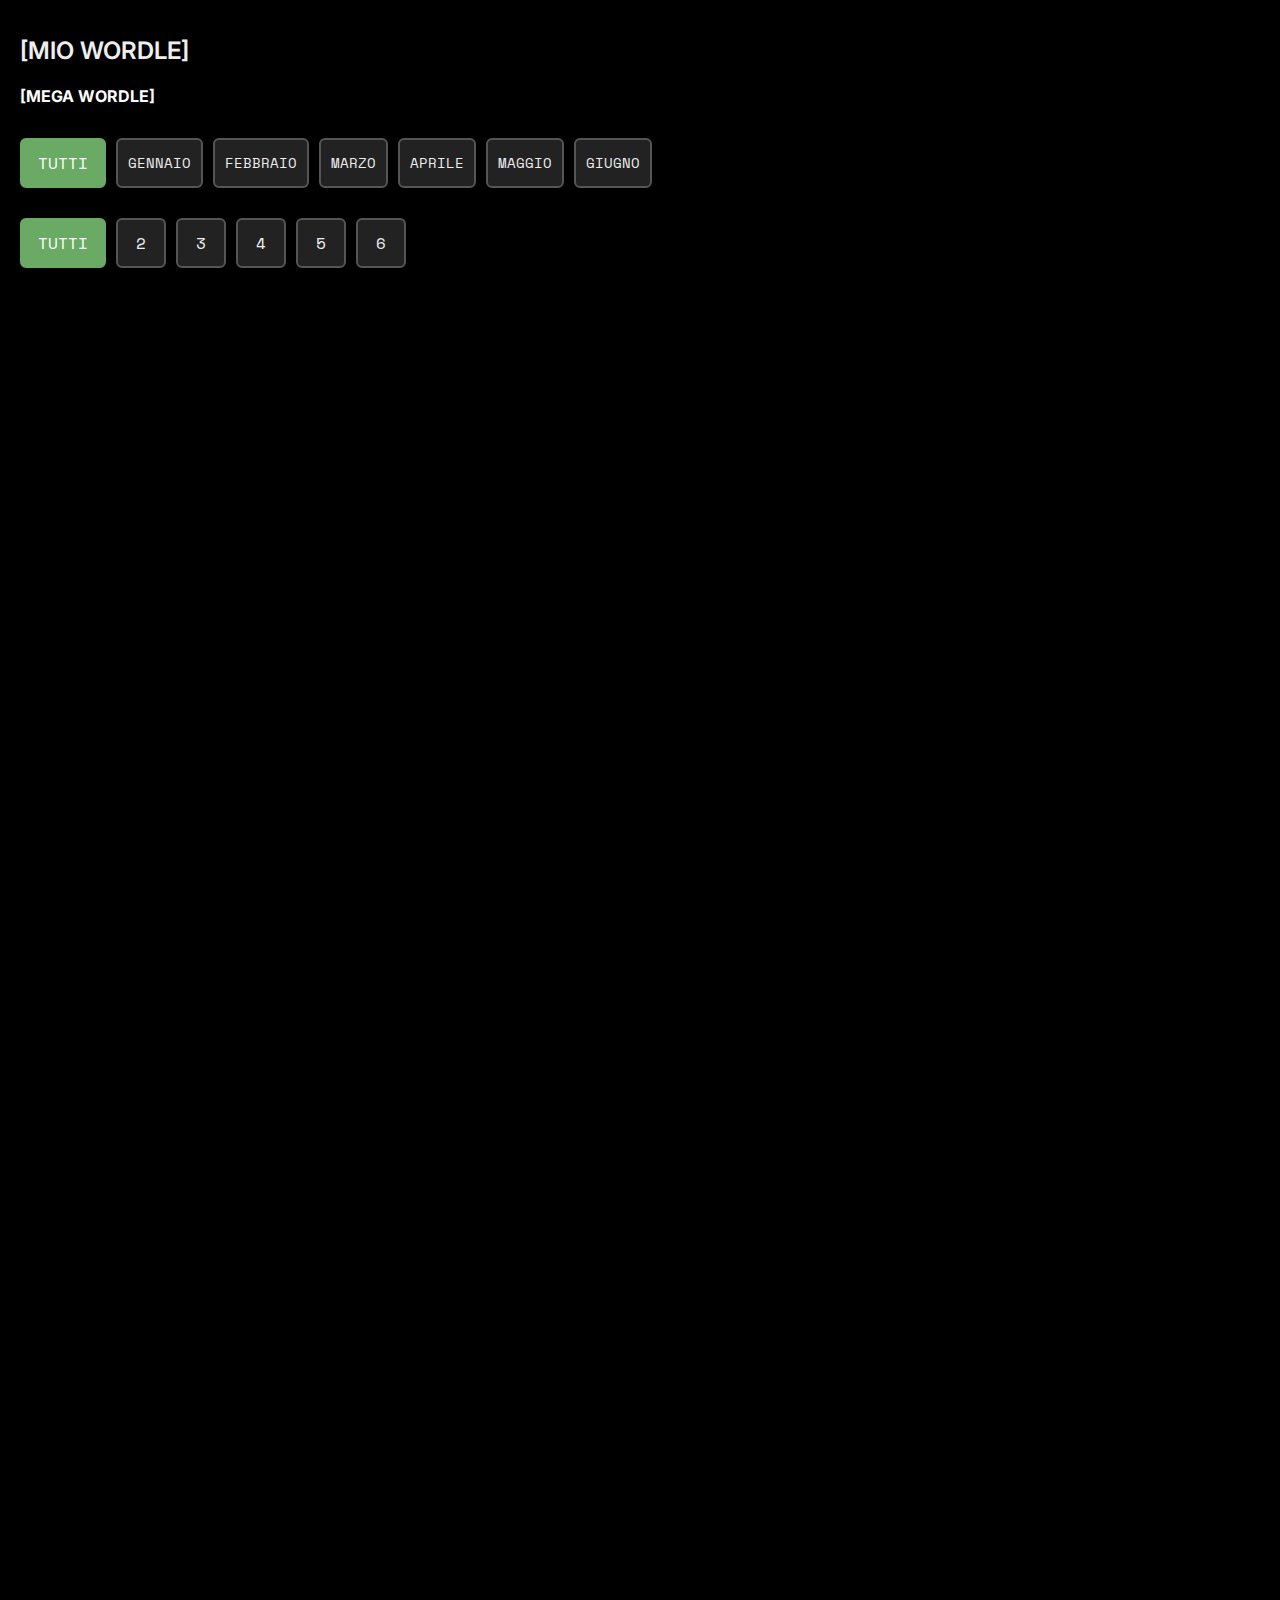
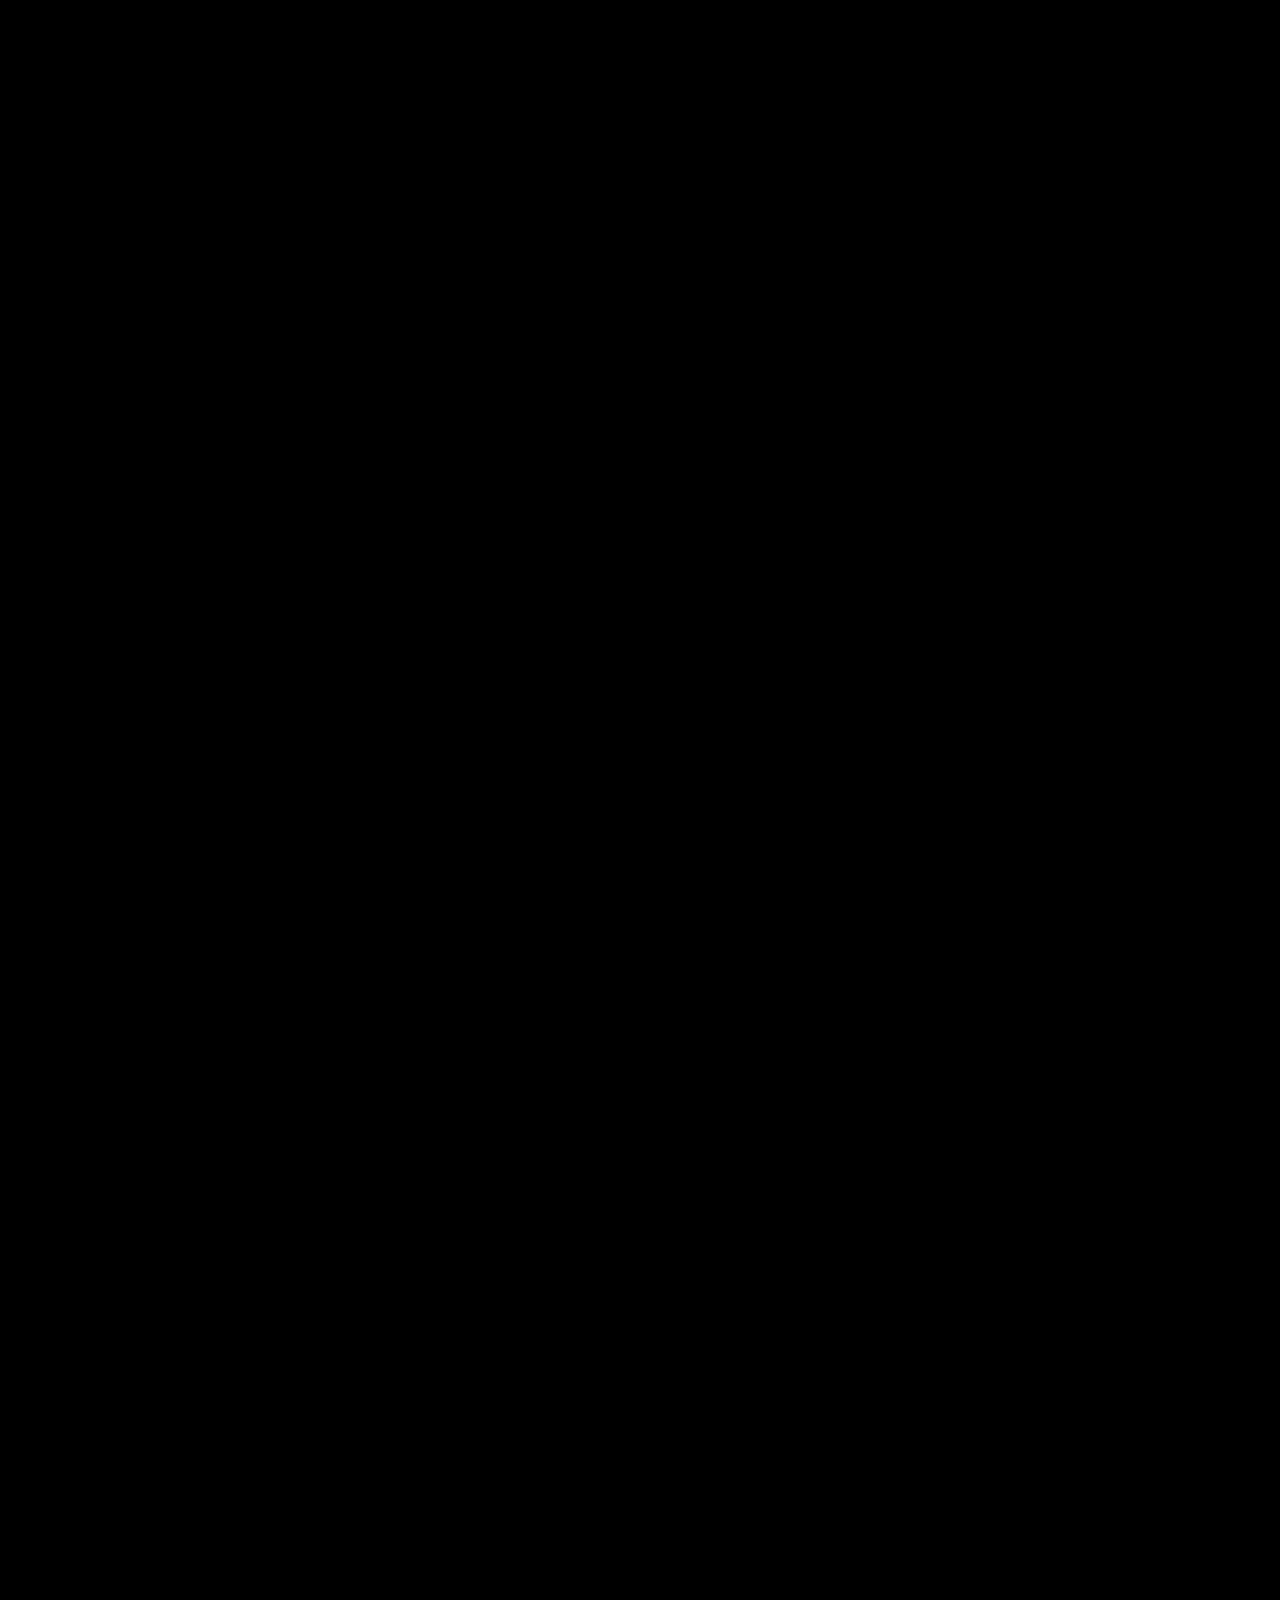
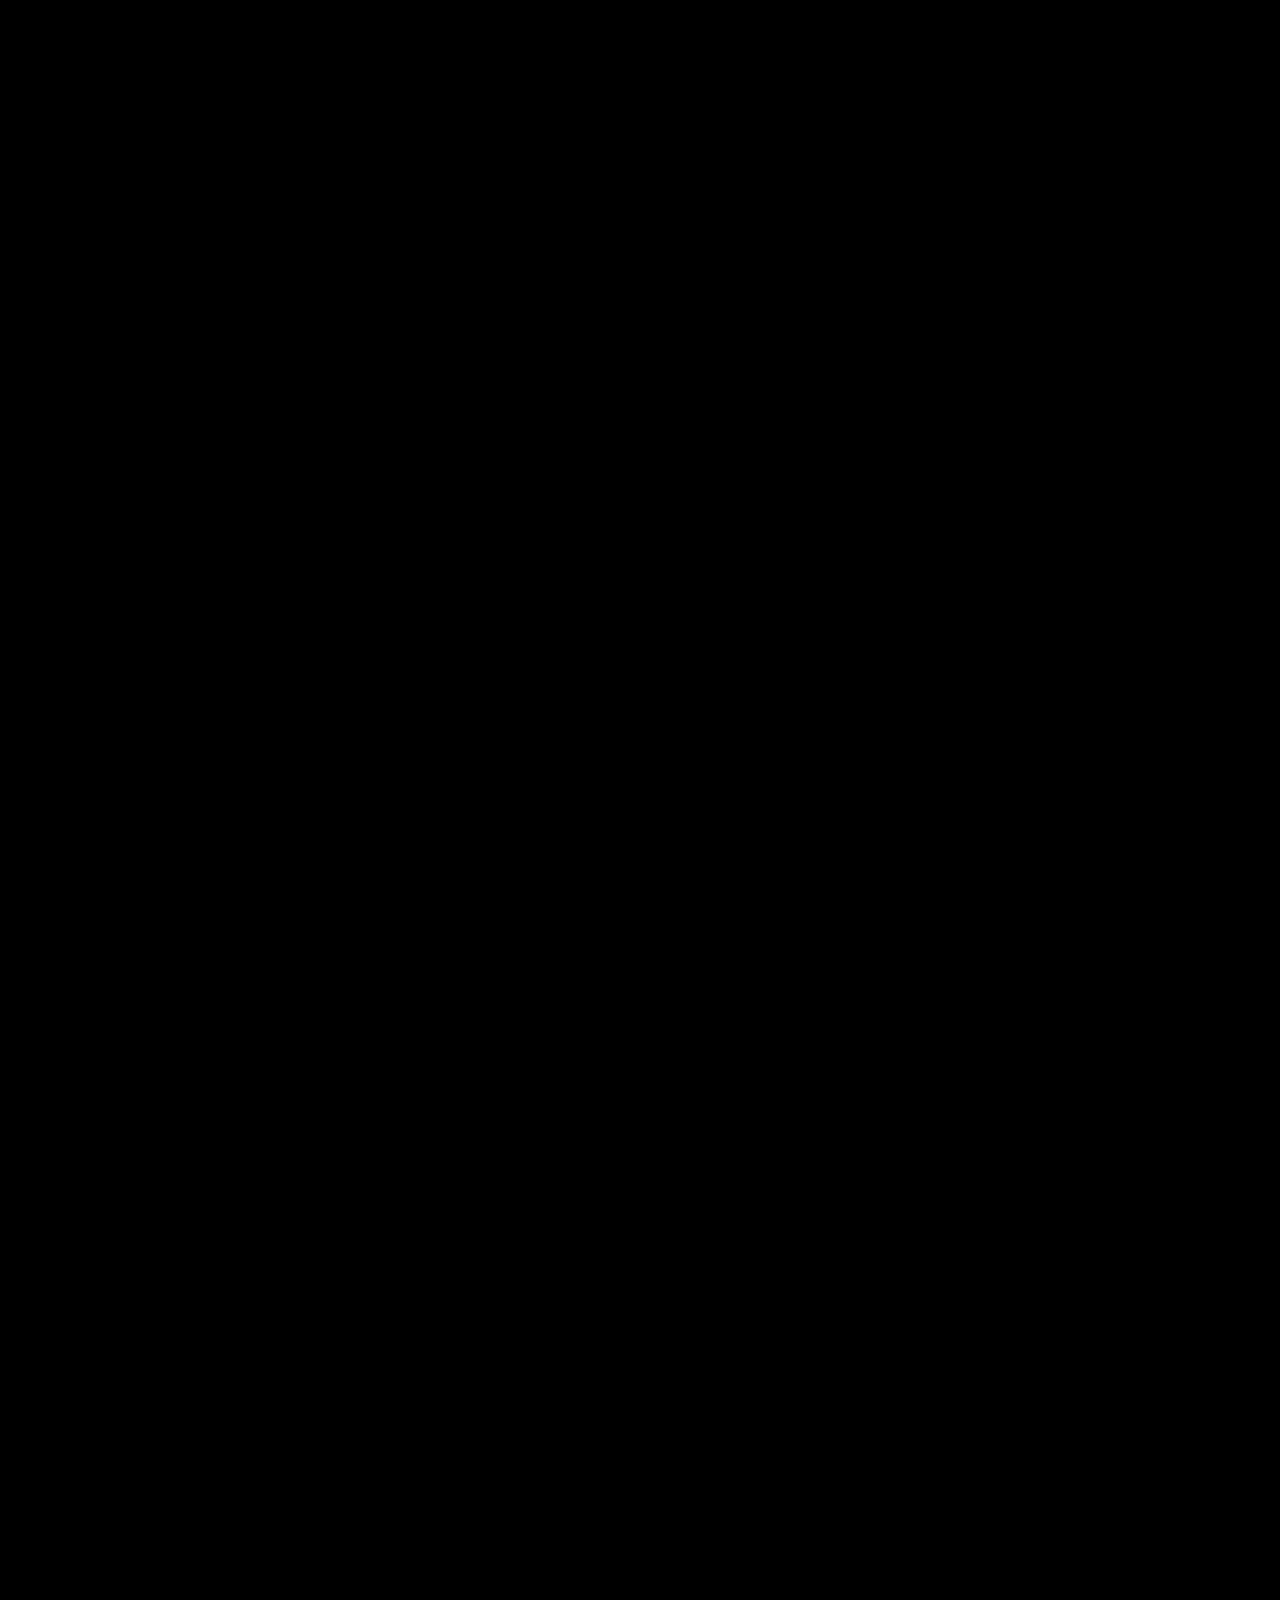
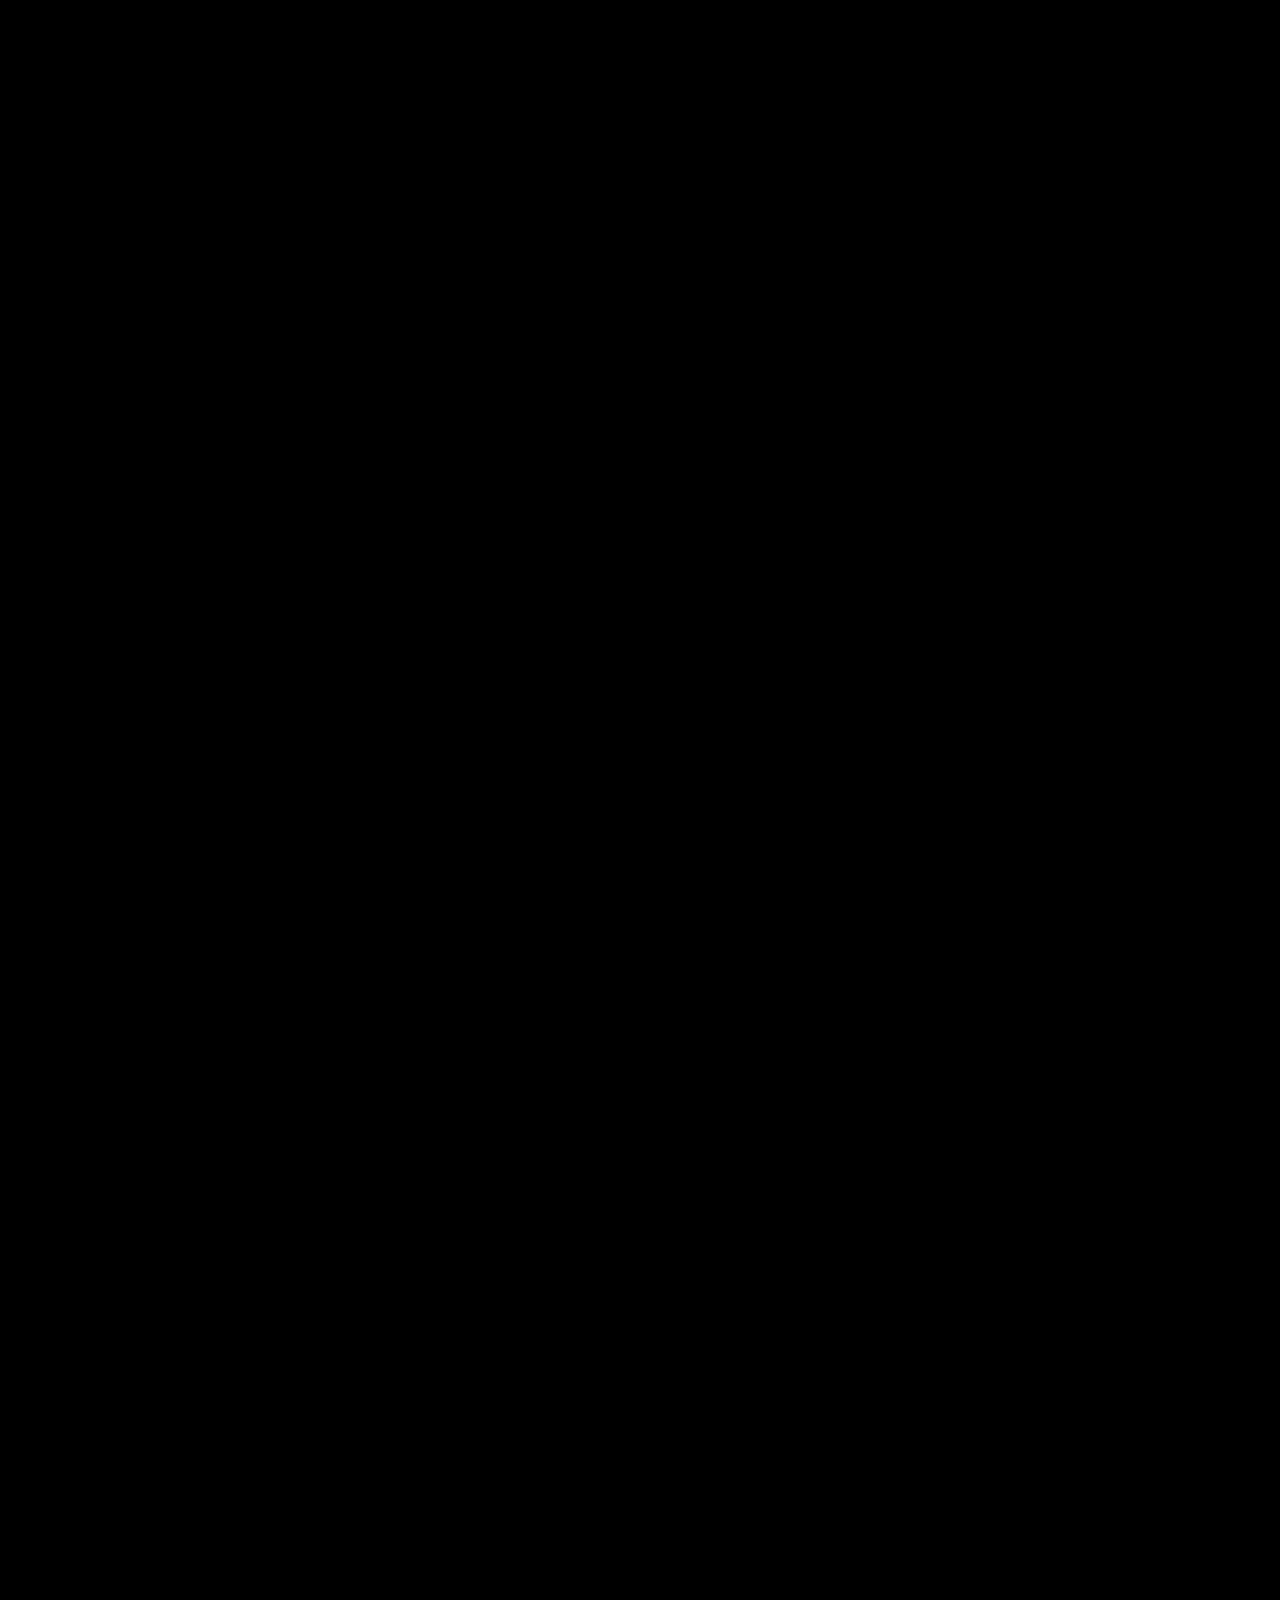
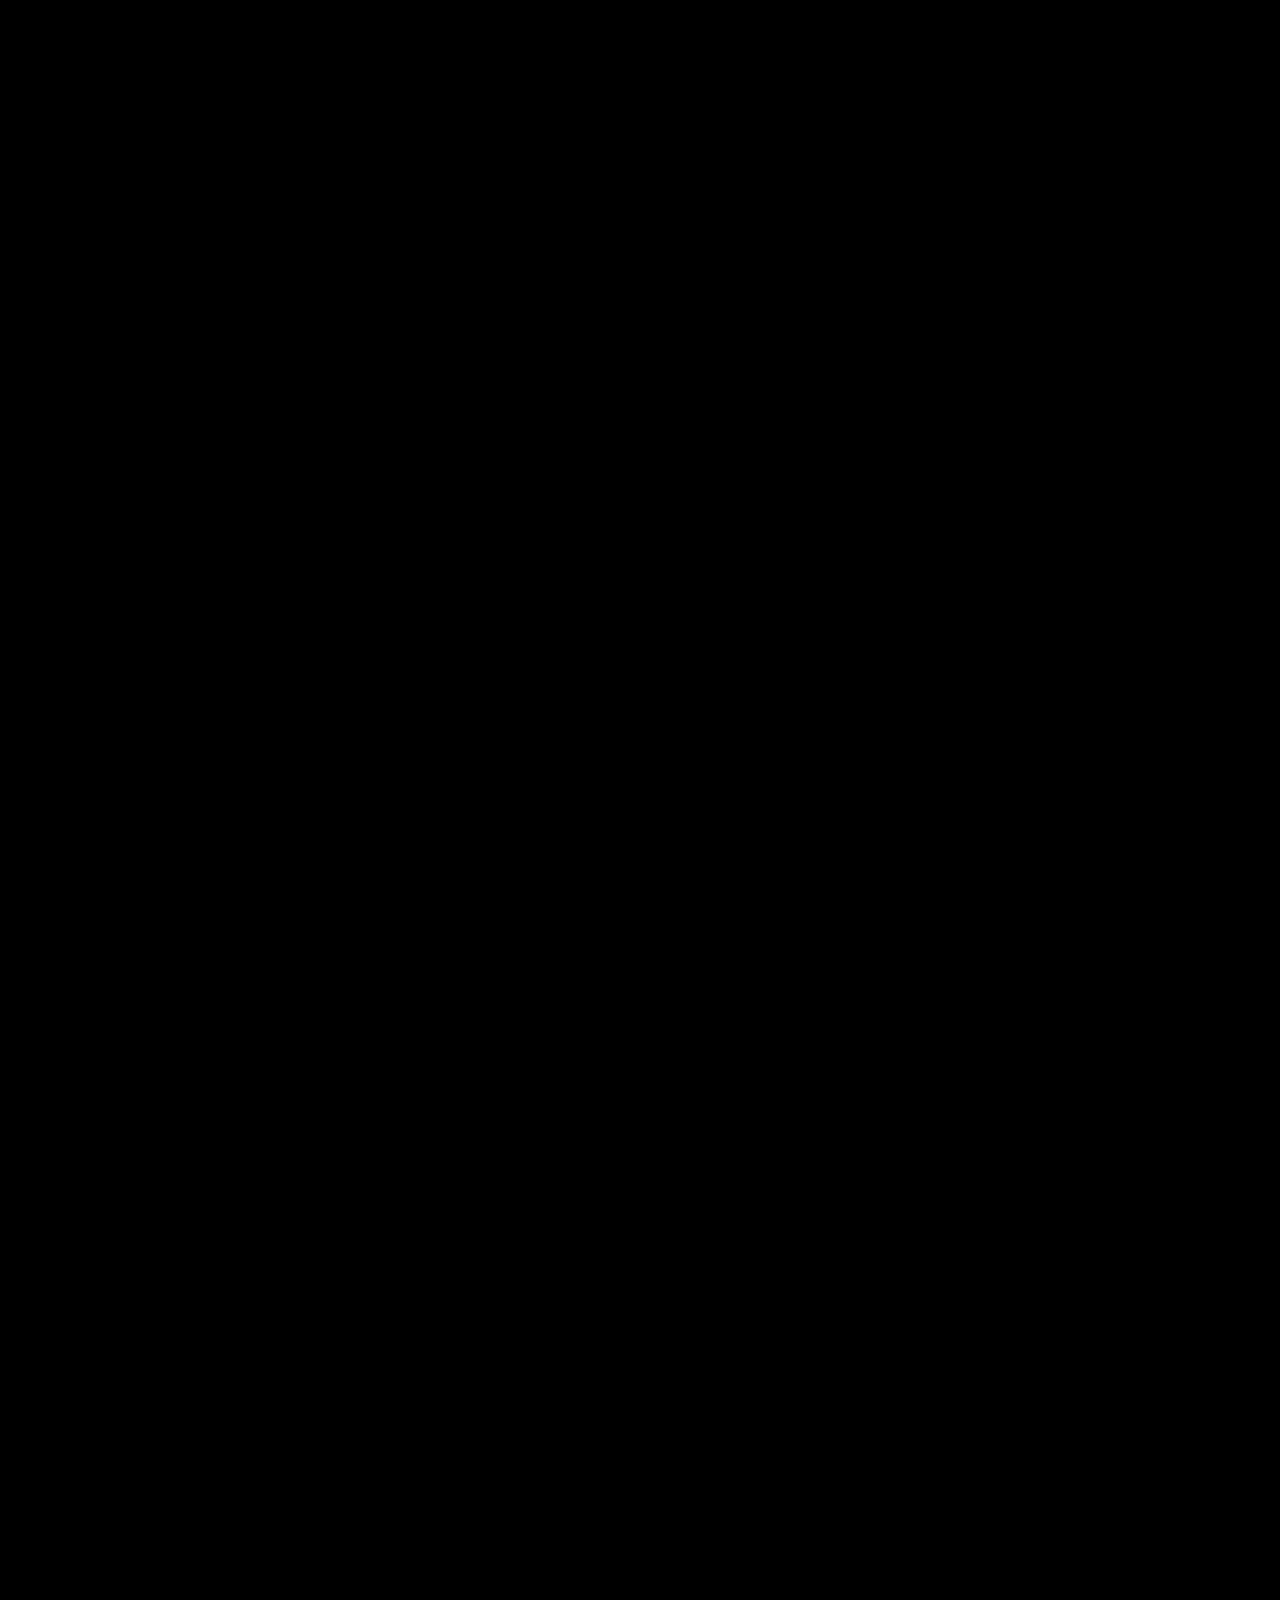
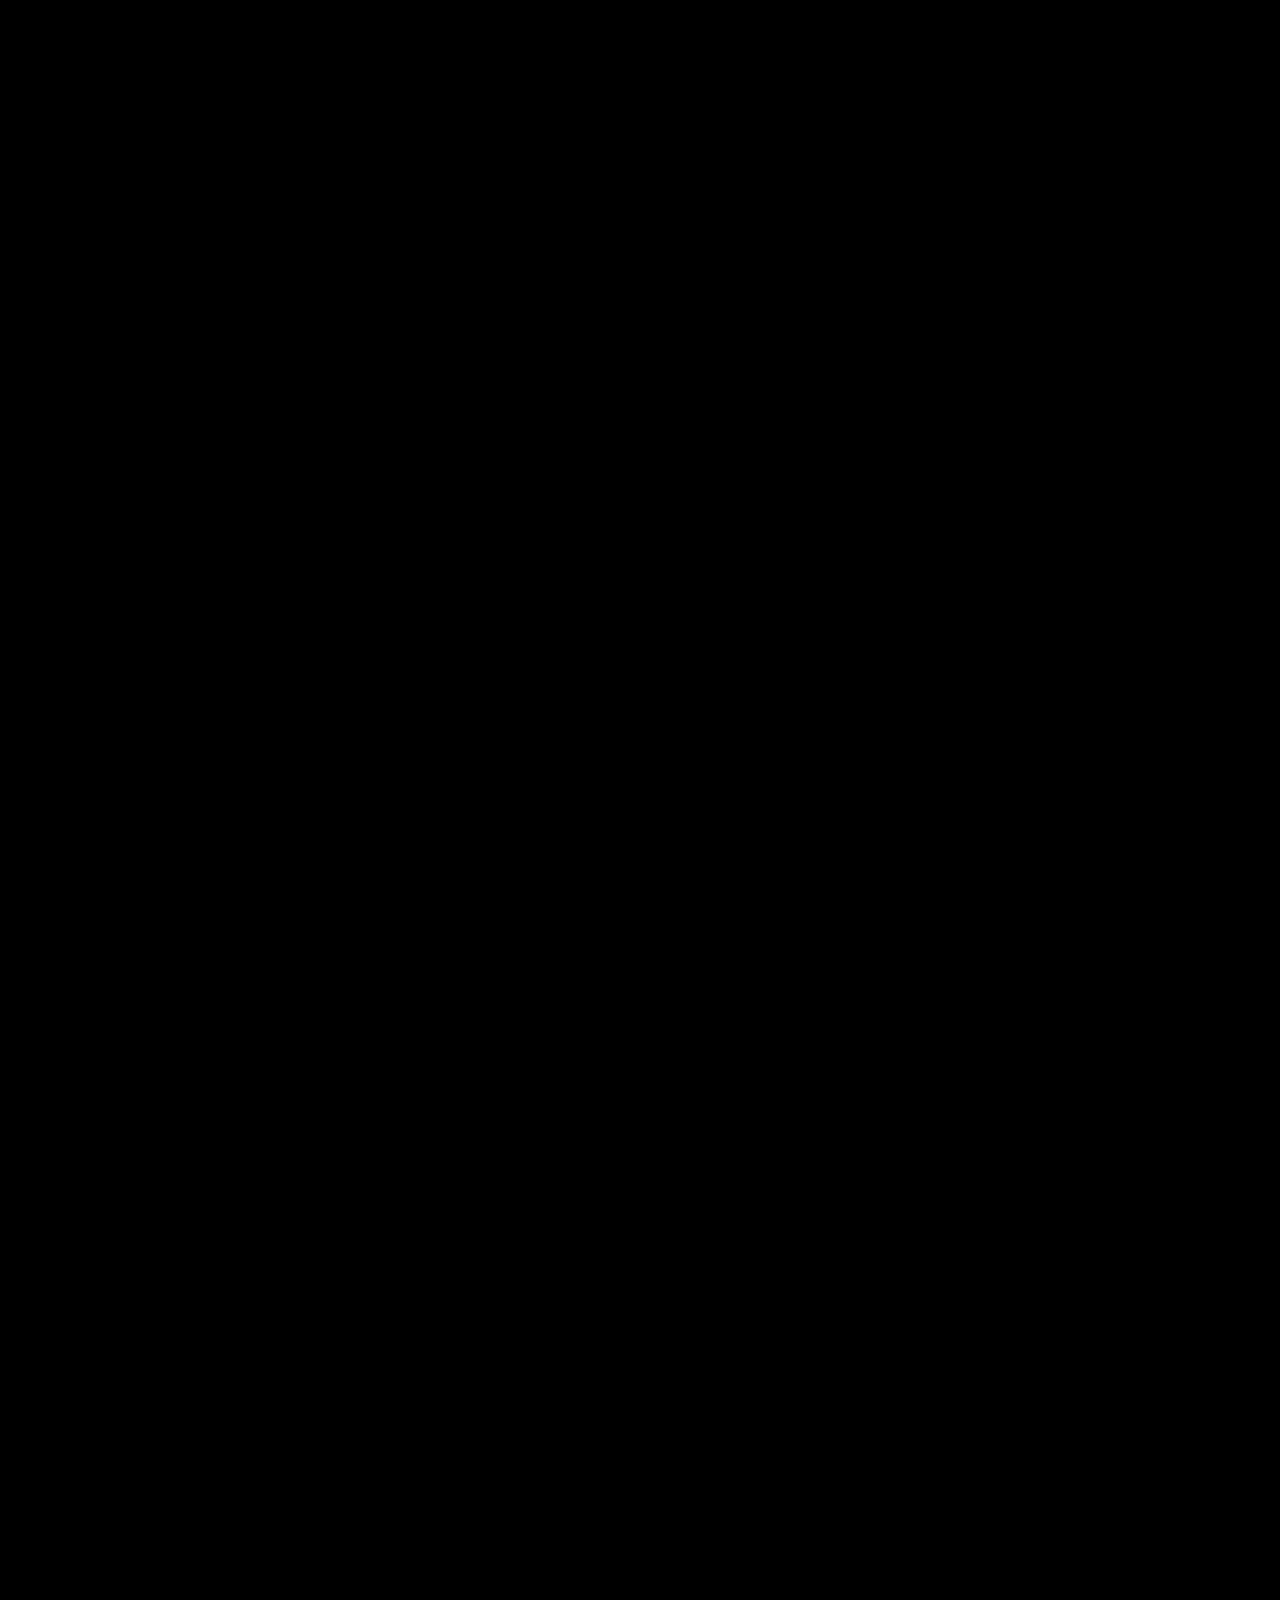
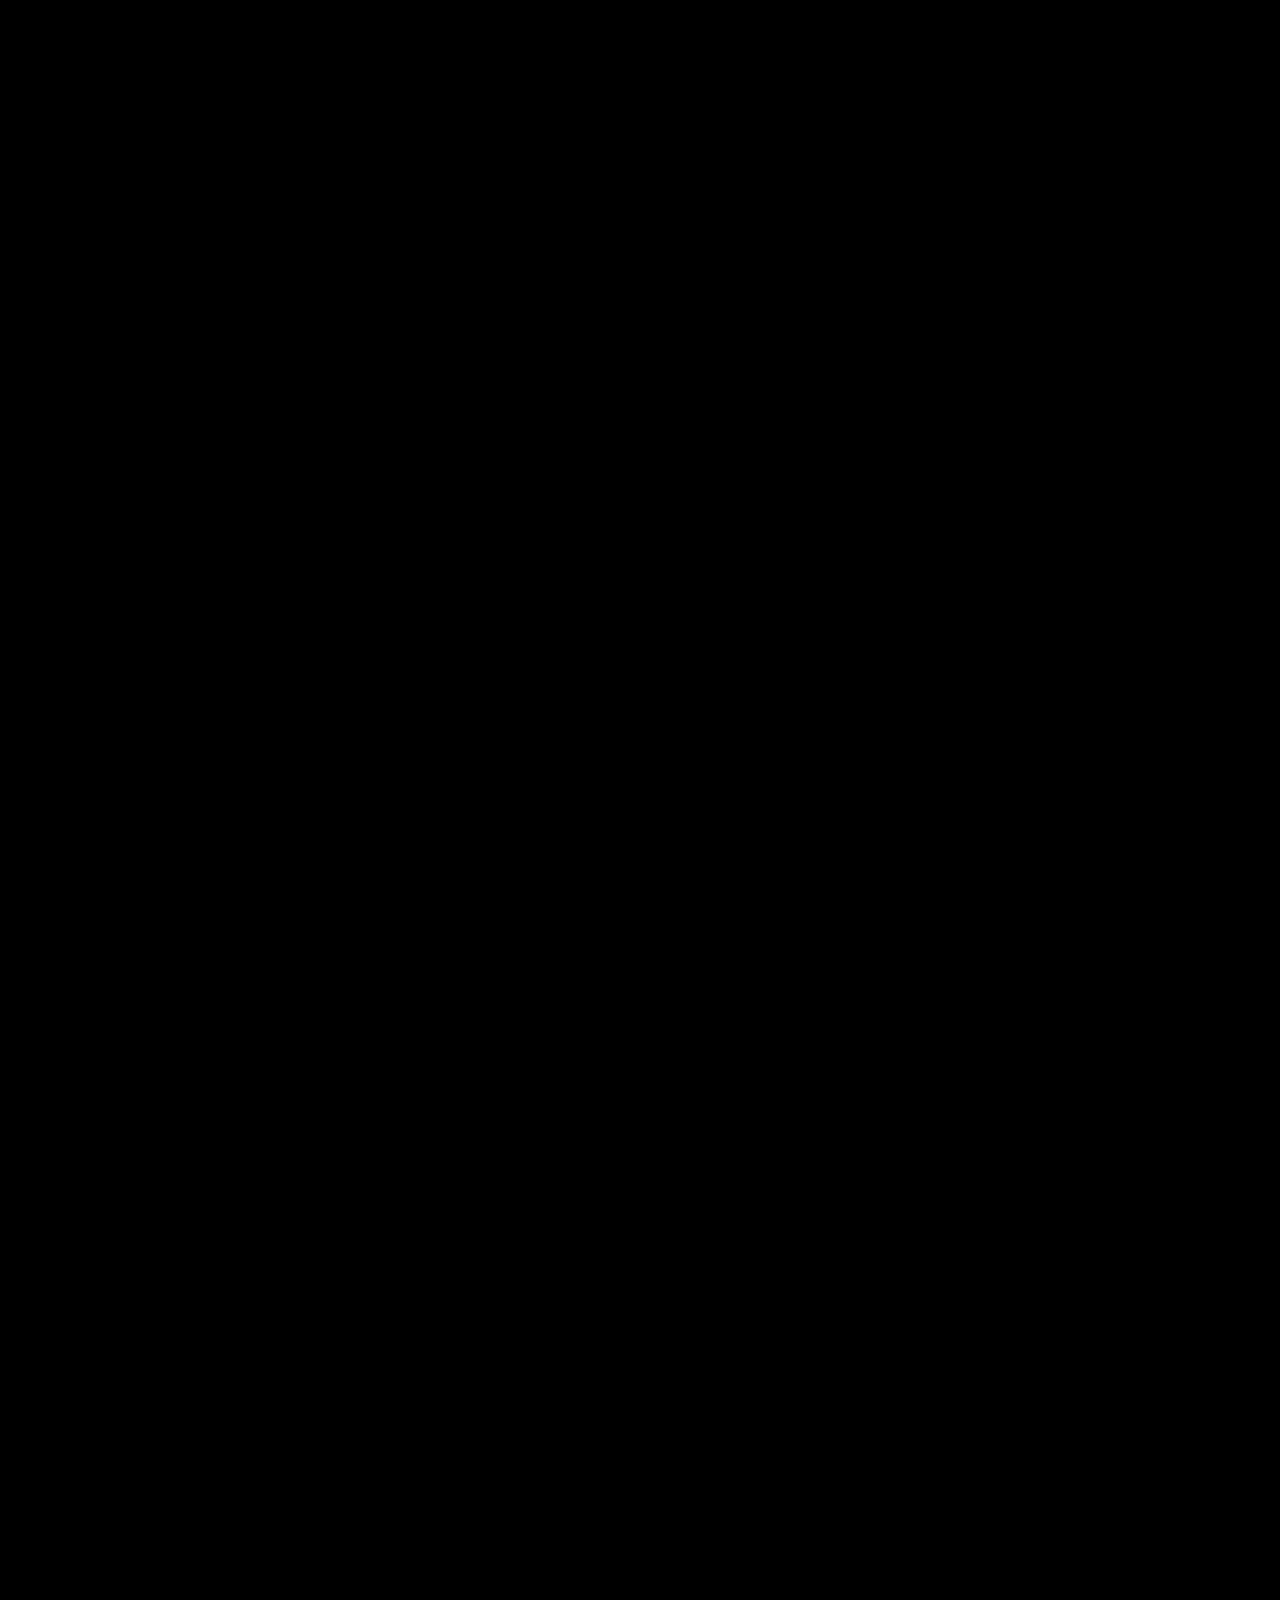
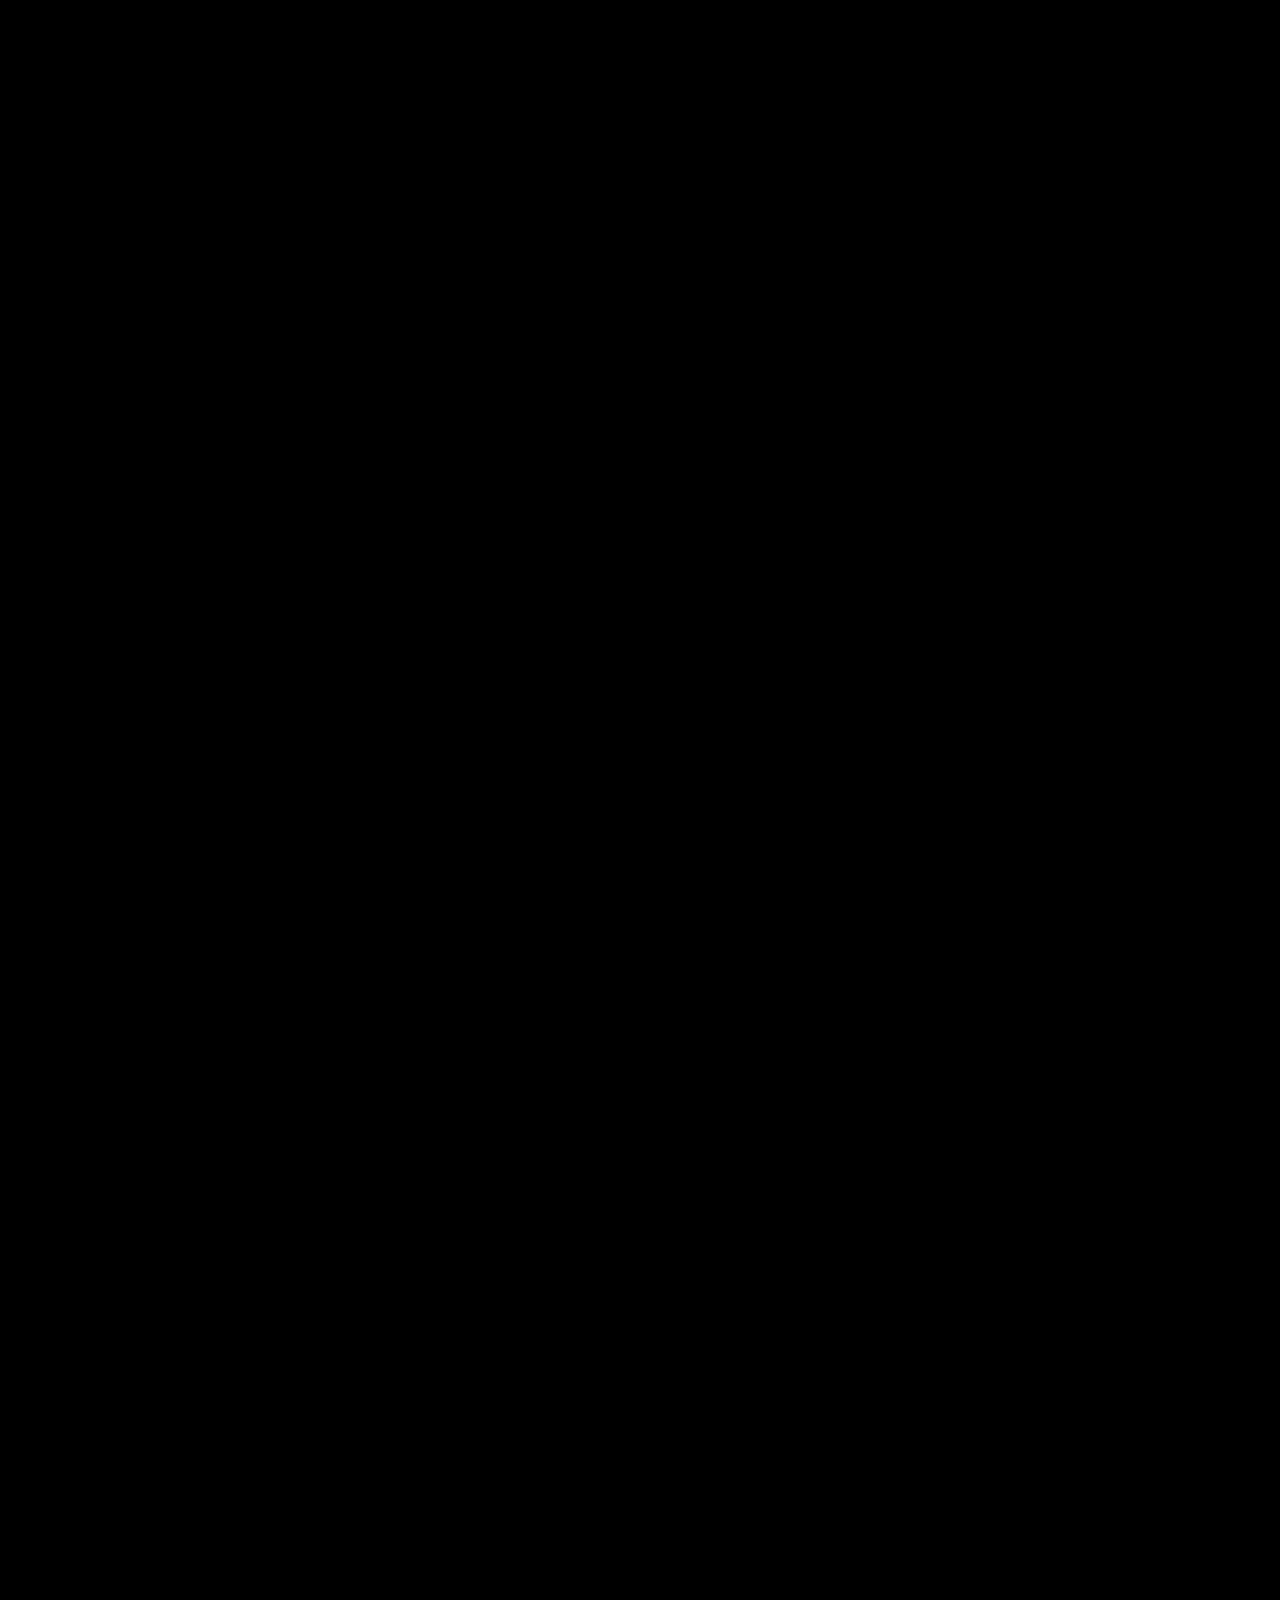
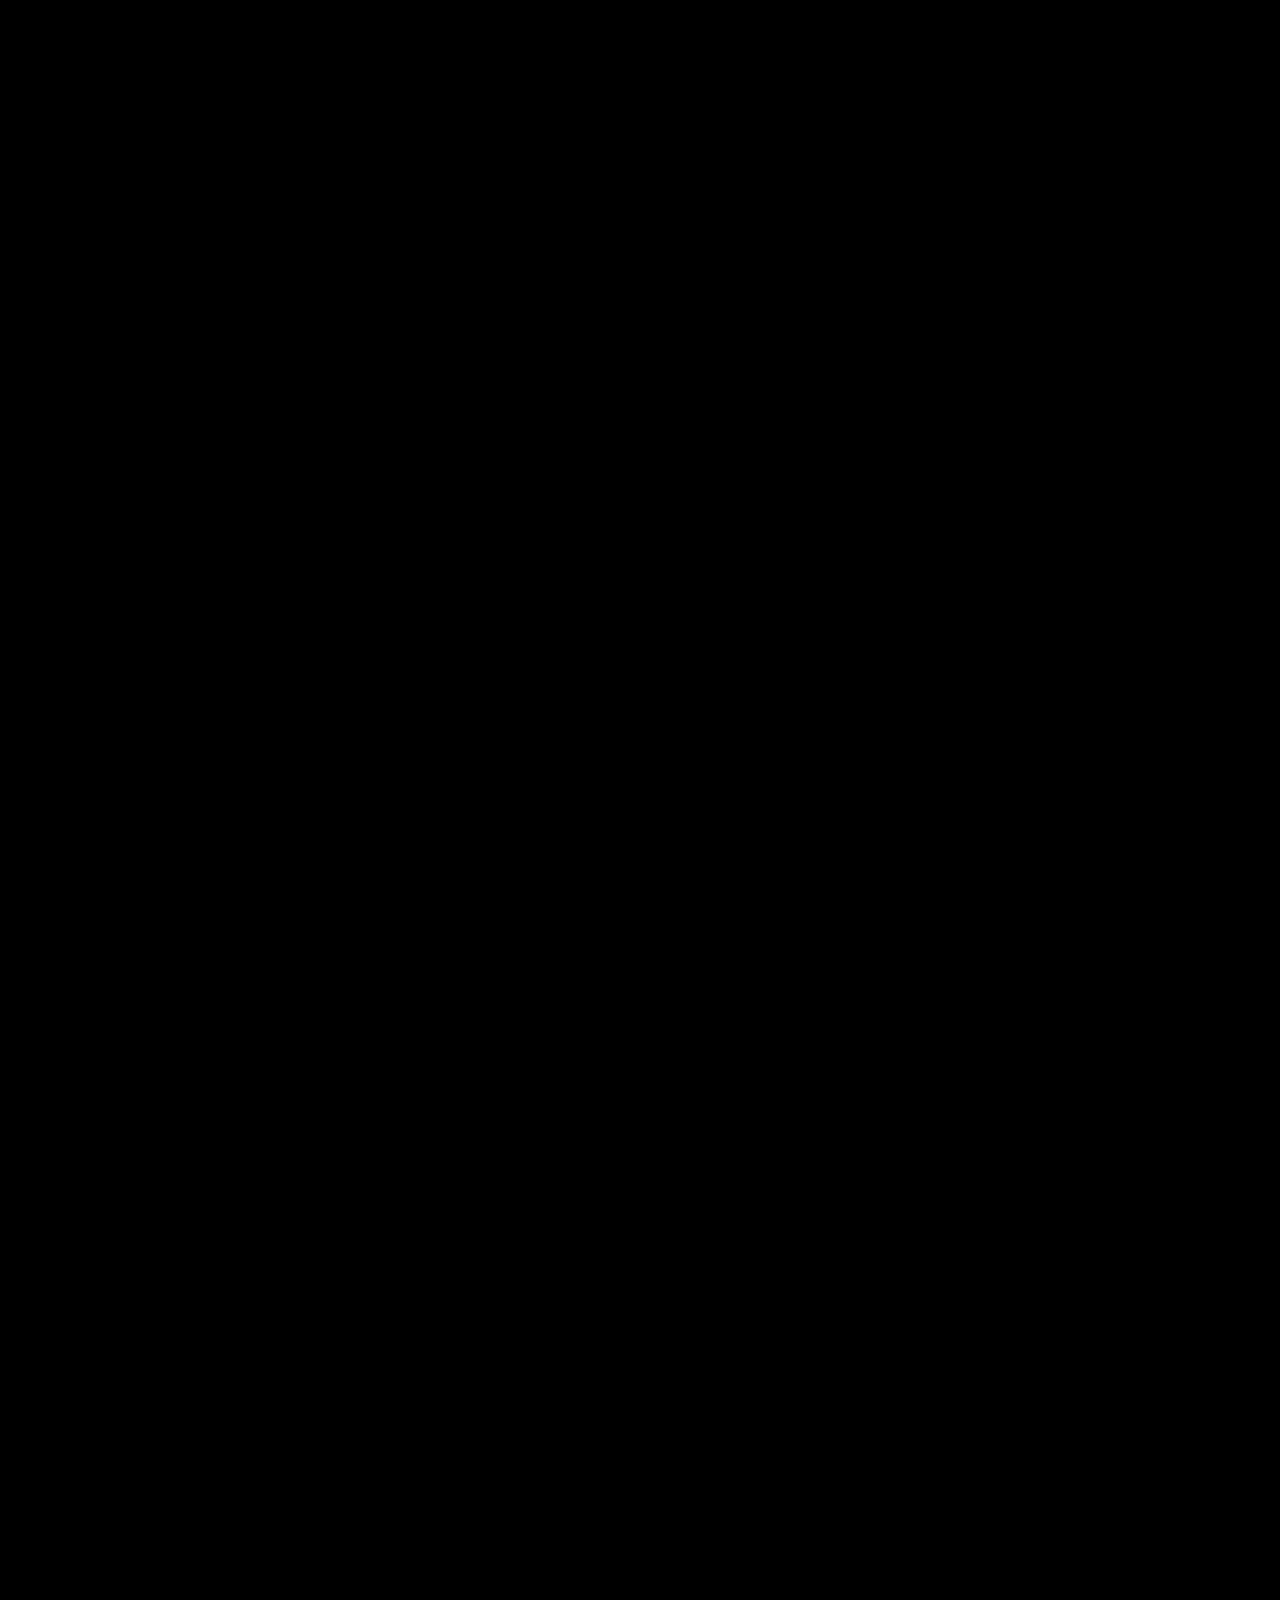
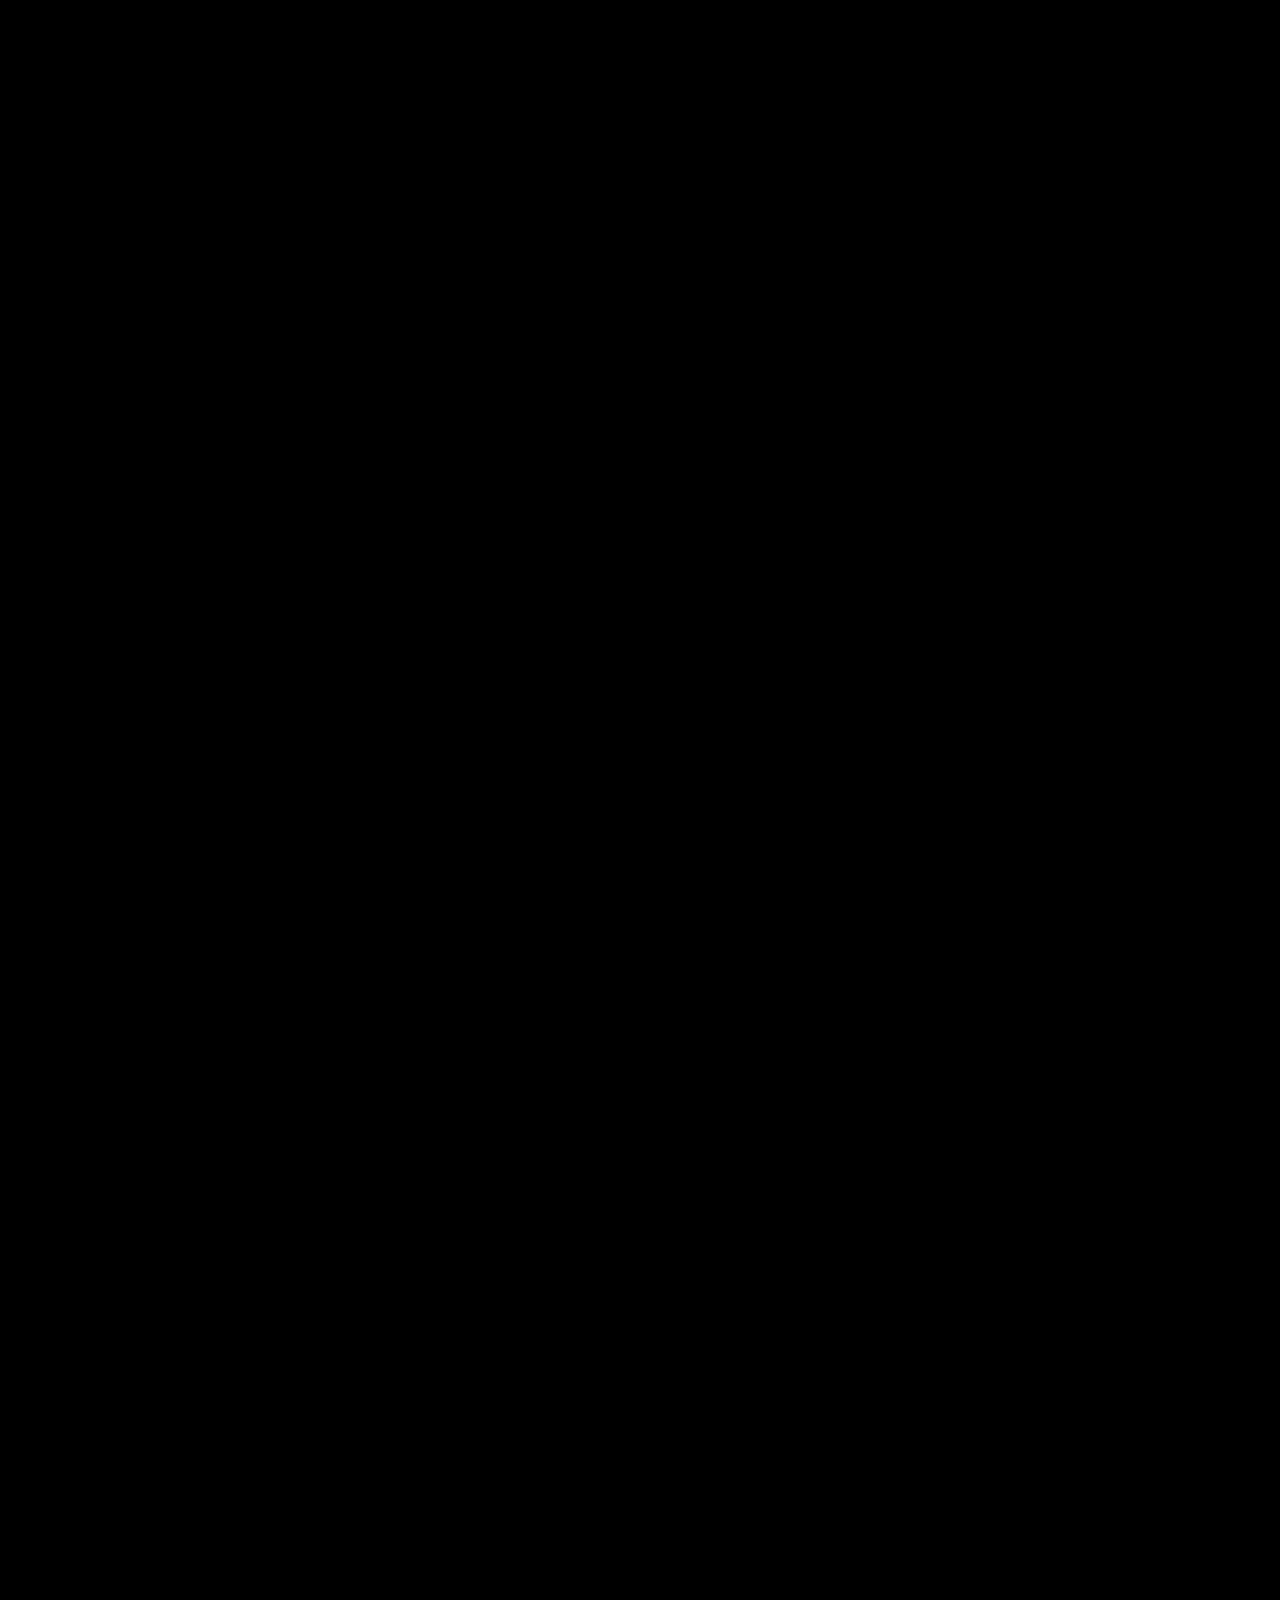
<file: index.html>
<!DOCTYPE html>
<html lang="it">
<head>
<meta charset="UTF-8" />
  <title>MIO WORDLE</title>
  <link rel="stylesheet" href="styles.css">
</head>
<body>

<h1>[MIO WORDLE]</h1>
<h4><a href="mega-wordle.html">[MEGA WORDLE]</a></h4>

  <div id="monthMenu" class="scroll-menu"></div>
  
  <!-- menù tentativi -->
  <div id="attemptMenu" class="scroll-menu">
    <!-- bottoni 1‑6 creati da JS -->
  </div>

<div id="cards"></div>

  <script>
    /* ===== variabili globali ===== */
    const emojiMap ={green:'🟩', yellow:'🟨', gray:'⬛', empty:'⬛'};
    let allEntries=[], monthFilter='all', triesFilter='all';
    const itMonths=['gennaio','febbraio','marzo','aprile','maggio','giugno',
      'luglio','agosto','settembre','ottobre','novembre','dicembre'];
    
    /* ===== utilità colori ===== */
    function colorRow(g,sol){
      const res=Array(5).fill('gray'), s=[...sol];
      for(let i=0;i<5;i++) if(g[i]===s[i]){res[i]='green';s[i]=null;}
      for(let i=0;i<5;i++){
        if(res[i]!=='gray') continue;
        const j=s.indexOf(g[i]); if(j>-1){res[i]='yellow';s[j]=null;}
      }
      return res;
    }
    
    /* ===== testo da copiare ===== */
    function cardText(entry){
      if(entry.lost) return `Wordle ${entry.index} – perso`;
      
      const idx  = entry.index || '—';
      const sol  = (entry.word || '').toUpperCase();
      const rows = [];
      const map  = {green:'🟩', yellow:'🟨', gray:'⬛'};
      
      let solved = 'X';
      for(let r=1; r<=6; r++){
        const g = (entry[r] || '').toUpperCase();
        if(g.length !== 5) continue;
        rows.push( colorRow(g, sol).map(c => map[c]).join('') );
        if(g === sol){ solved = r; break; }
      }
      if(solved === 'X') while(rows.length < 6) rows.push('⬛⬛⬛⬛⬛');
      
      const d = entry.data || entry.date || '?';
      const t = entry.time || '?';
      
      /* ---------- qui torna il link in formato [parola](url) ---------- */
      const link = `[${sol.toLowerCase()}](https://dictionary.cambridge.org/dictionary/english/${sol.toLowerCase()})`;
      
      return `Wordle ${idx} ${solved}/6\n\n${rows.join('\n')}\n\nrisolto il ${d} alle ${t} la parola era ${link}`;
    }

    
    /* ===== parser CSV ===== */
    function parseCSV(txt){
      if(txt.charCodeAt(0)===0xFEFF) txt=txt.slice(1);               // BOM
      const sep=txt.split('\n')[0].includes(';')?';':',';
      const [header,...rows]=txt.trim().split(/\r?\n/);
      const heads=header.split(sep).map(h=>h.trim().toLowerCase());
      return rows.filter(Boolean).map(r=>{
        const o={},cols=r.split(sep);
        heads.forEach((h,i)=>o[h]=cols[i]?.trim()||'');
        return o;
      });
    }
    
    /* ===== tentativi per vincere ===== */
    function attemptsToSolve(e){
      if(e.lost) return 'X';
      const sol=(e.word||'').toUpperCase();
      for(let r=1;r<=6;r++) if(((e[r]||'').toUpperCase())===sol) return r;
      return 'X';
    }
    
    /* ===== riempi i buchi di indice ===== */
    function fillMissingEntries(list){
      const sorted=[...list].sort((a,b)=>+a.index-+b.index);
      const res=[];
      for(let i=0;i<sorted.length;i++){
        const cur=sorted[i]; res.push(cur);
        const next=sorted[i+1]?+sorted[i+1].index:null;
        for(let m=+cur.index+1; next && m<next; m++) res.push({index:m,lost:true});
      }
      return res;
    }
    
    /* ===== render card list ===== */
    function renderCards(){
      const wrap=document.getElementById('cards'); wrap.innerHTML='';
      let list=[...allEntries];
      if(monthFilter!=='all')
        list=list.filter(e=>(e.data||e.date||'').split('/')[1]===monthFilter);
      if(triesFilter!=='all')
        list=list.filter(e=>attemptsToSolve(e)==triesFilter);
      fillMissingEntries(list).forEach((e,i)=>wrap.appendChild(buildCard(e,i*0.05)));
    }
    
    /* ===== build single card ===== */
    function buildCard(entry,delay){
      const card=document.createElement('div'); card.className='card';
      card.style.animationDelay=`${delay}s`;
      
      const head=document.createElement('div');
      head.className='index'; head.textContent=`#${entry.index||'—'}`;
      card.appendChild(head);
      
      /* perso */
      if(entry.lost){
        for(let r=0;r<6;r++){
          const row=document.createElement('div'); row.className='grid';
          'PERSO'.split('').forEach(l=>{
            const c=document.createElement('div');
            c.className='cell red'; c.textContent=l; row.appendChild(c);
          });
          card.appendChild(row);
        }
        const ts=document.createElement('div');
        ts.className='timestamp'; ts.textContent='mancante';
        card.appendChild(ts); card.classList.add('dimmed','lost');
        return card;
      }
      
      /* tentativi */
      const sol=(entry.word||'').toUpperCase();
      for(let r=1;r<=6;r++){
        const guess=(entry[r]||'').toUpperCase();
        const colors=guess.length===5?colorRow(guess,sol):Array(5).fill('empty');
        const row=document.createElement('div'); row.className='grid';
        row.dataset.word=guess;
        row.onclick=ev=>{
          const w=ev.currentTarget.dataset.word;
          if(w.length===5) window.open(`https://dictionary.cambridge.org/dictionary/english/${w.toLowerCase()}`,'_blank');
        };
        for(let i=0;i<5;i++){
          const c=document.createElement('div');
          c.className=`cell ${colors[i]}`; c.textContent=guess[i]||'';
          c.dataset.origText=c.textContent; c.dataset.origClass=colors[i];
          c.dataset.row=r-1; c.dataset.col=i; row.appendChild(c);
        }
        card.appendChild(row);
      }
      
      const ts=document.createElement('div');
      ts.className='timestamp';
      ts.textContent=`risolto il ${entry.data||entry.date||'?'} alle ${entry.time||'?'}`;
      card.appendChild(ts);
      
      /* copia su click indice */
      head.onclick=e=>{
        e.stopPropagation();
        navigator.clipboard.writeText(cardText(entry));
        document.querySelectorAll('.card').forEach(c=>{
          c.classList.add('dimmed'); if(c.classList.contains('lost')) c.classList.add('lost');
        });
        card.classList.remove('dimmed');
        const cells=card.querySelectorAll('.cell');
        cells.forEach(c=>{
          c.textContent=''; c.classList.remove('empty','gray','yellow');
          c.classList.add('green','flip');
        });
        const L='COPIED';
        for(let r=0;r<6;r++)
          for(let i=0;i<5;i++){
            const c=card.querySelector(`.cell[data-row="${r}"][data-col="${i}"]`);
            if(c) c.textContent=L[r];
          }
        setTimeout(()=>{
          cells.forEach(c=>{
            c.textContent=c.dataset.origText;
            c.className=`cell ${c.dataset.origClass}`;
          });
          document.querySelectorAll('.card:not(.lost)').forEach(c=>c.classList.remove('dimmed'));
        },1500);
      };
      
      return card;
    }
    
    /* ===== make pill ===== */
    function makePill(label,val,type){
      const b=document.createElement('button');
      b.textContent=label; b.dataset.value=val; b.dataset.type=type;
      if(val==='all') b.classList.add('active');
      b.onclick=()=>{
        b.parentElement.querySelectorAll('button').forEach(el=>el.classList.toggle('active',el===b));
        type==='month'?monthFilter=val:triesFilter=val; renderCards();
      };
      return b;
    }
    
    /* ===== (opzionale) listener input file ===== */
    const fi=document.getElementById('fileInput');
    if(fi){
      fi.addEventListener('change',e=>{
        const f=e.target.files[0]; if(!f) return;
        const reader=new FileReader();
        reader.onload=ev=>setupUI(parseCSV(ev.target.result));
        reader.readAsText(f,'utf-8');
      });
    }
    
    /* ===== bootstrap automatico ===== */
    window.addEventListener('DOMContentLoaded',()=>{
      fetch('wordle-data.csv')
      .then(r=>{ if(!r.ok) throw new Error(r.status); return r.text(); })
        .then(txt=>setupUI(parseCSV(txt)))
        .catch(err=>console.error('Errore CSV:',err));
      });
      
      /* ===== costruisce menu + card ===== */
      function setupUI(entries){
        allEntries=entries;
        
        /* menu mesi */
        const mm=document.getElementById('monthMenu');
        mm.innerHTML=''; mm.appendChild(makePill('tutti','all','month'));
        [...new Set(allEntries.map(e=>(e.data||e.date||'').split('/')[1])
          .filter(m=>/^\d{2}$/.test(m)))]
        .sort()
        .forEach(num=>mm.appendChild(makePill(itMonths[num-1],num,'month')));
        
        /* menu tentativi */
        const tm=document.getElementById('attemptMenu');
        tm.innerHTML=''; tm.appendChild(makePill('tutti','all','try'));
        [...new Set(allEntries.map(e=>attemptsToSolve(e)).filter(n=>n>=1&&n<=6))]
        .sort((a,b)=>a-b)
        .forEach(n=>tm.appendChild(makePill(n,n,'try')));
        
        monthFilter=triesFilter='all';
        renderCards();
      }
      </script>

</body>
</html>
</file>
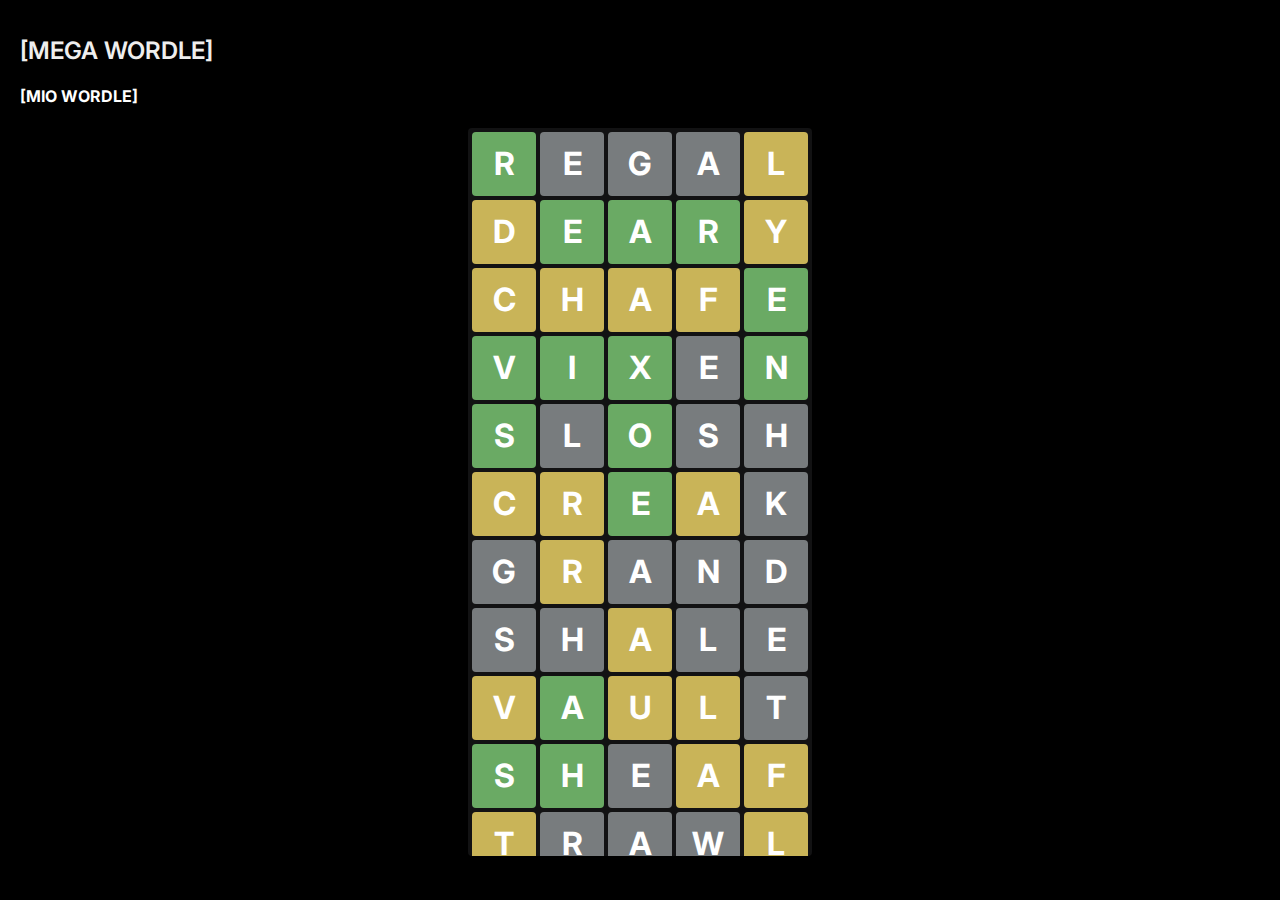
<file: mega-wordle.html>
<!DOCTYPE html>
<html lang="it">
<head>
  <meta charset="UTF-8" />
  <title>MEGA WORDLE</title>
  <link rel="stylesheet" href="styles.css">
  <style>
    :root {
      --cell: 64px; /* aumentata da 42px a 64px */
      --gap: 4px;   /* leggermente più largo */
    }
    
    /* ===== lavagna unica ===== */
    #board {
      display: flex;
      flex-direction: column;
      gap: var(--gap);
      padding: var(--gap);
      background: #121213;
      border-radius: 4px;
      max-height: 80vh;
      overflow-y: auto;
      
      /* 5 celle + 4 gap → più larga grazie a cella più grande */
      width: calc(5 * var(--cell) + 4 * var(--gap));
      margin: 0 auto;
    }
    /* una riga Wordle */
    .row{
      display:flex;
      gap:var(--gap);
      cursor:pointer;
    }
    .cell {
      width: var(--cell);
      height: var(--cell);
      display: flex;
      align-items: center;
      justify-content: center;
      
      /* font proporzionale anche su desktop */
      font-size: calc(var(--cell) * 0.5); /* 50% della cella */
      
      font-weight: bold;
      border-radius: 4px;
      text-transform: uppercase;
      color: #fff;
    }
    
    /* ===== se lo schermo è stretto (telefono) ===== */
    @media (max-width: 600px) {
      #board {
        --cell: clamp(48px, calc((100vw - 4 * var(--gap)) / 5), 80px);
        width: calc(5 * var(--cell) + 4 * var(--gap));
      }
      
      .cell {
        width: var(--cell);
        height: var(--cell);
        font-size: calc(var(--cell) * 0.45); /* proporzionale anche qui */
      }
    }
  </style>
</head>
<body>

<h1>[MEGA WORDLE]</h1>
<h4><a href="index.html">[MIO WORDLE]</a></h4>


<div id="board"></div>

  <script>
    /* colore casuale stile Wordle */
    function randomColor(){
      const colors=['green','yellow','gray'];
      return colors[Math.floor(Math.random()*colors.length)];
    }
    
    /* ==== CARICAMENTO AUTOMATICO DI word-list.txt ==== */
    (function loadWordList(){
      fetch('word-list.txt')
      .then(resp => {
        if (!resp.ok) throw new Error(`Errore HTTP: ${resp.status}`);
        return resp.text();
      })
      .then(txt => {
        const words = txt
        .split(/\r?\n/)
        .map(w => w.trim().toUpperCase())
        .filter(w => /^[A-Z]{5}$/.test(w)); // solo parole di 5 lettere
        
        const board = document.getElementById('board');
        board.innerHTML = ''; // pulisce
        
        words.forEach(word => {
          const row = document.createElement('div');
          row.className = 'row';
          row.dataset.word = word;
          
          word.split('').forEach(letter => {
            const cell = document.createElement('div');
            cell.className = 'cell ' + randomColor();
            cell.textContent = letter;
            row.appendChild(cell);
          });
          
          row.addEventListener('click', () => {
            window.open(`https://dictionary.cambridge.org/dictionary/english/${word.toLowerCase()}`, '_blank');
          });
          
          board.appendChild(row);
        });
        
        document.getElementById('count').textContent = `Totale parole: ${words.length}`;
      })
      .catch(err => {
        console.error('Errore nel caricamento di word-list.txt:', err);
      });
    })();
  </script>

</body>
</html>
</file>
<file: styles.css>
@import url('https://fonts.googleapis.com/css2?family=Inter:wght@400;600&family=Space+Mono:wght@700&display=swap');
:root{
  --card-gap:clamp(4px,1vw,10px);
  --cell-gap:var(--card-gap);
}
body{
  margin:0;padding:20px;background:#000;color:#eee;
  font-family:'Inter',sans-serif;
}
h1{font-size:24px;font-weight:600;margin-bottom:20px;color:#eee}
input[type=file]{
  margin-bottom:30px;padding:10px;font-size:14px;cursor:pointer;
  background:#111;color:#eee;border:1px solid #555;border-radius:4px;
}
#cards{
  display:grid;
  grid-template-columns:repeat(auto-fill,minmax(270px,1fr));
  gap:0;
}

@media(max-width:600px){
  #cards{grid-template-columns:1fr;}
}

.card{
  background:#000;color:#eee;padding:var(--card-gap);
  box-sizing:border-box;user-select:none;

  position:relative;cursor:pointer;
  opacity:0;transform:translateY(20px);
  animation:fadeInUp .5s ease forwards;
}
@keyframes fadeInUp{
  to{opacity:1;transform:translateY(0)}
}
.dimmed{filter:brightness(.35);}
.index{
  font-family:'Space Mono',monospace;
  font-size:16px;font-weight:700;margin-bottom:14px;color:#ccc;
}
.grid{
  display:grid;gap:var(--cell-gap);margin-bottom:var(--card-gap);
  grid-template-columns:repeat(5,calc((100% - 4*var(--cell-gap))/5));
}
.cell{
  width:100%;aspect-ratio:1/1;border-radius:4px;
  display:flex;align-items:center;justify-content:center;
  font-size:18px;font-weight:600;text-transform:uppercase;color:#fff;
}
.green{background:#6aaa64;}
.yellow{background:#c9b458;}
.gray{background:#787c7e;}
.empty{background:#222;color:transparent;}
.red{background:#d9534f;}
.timestamp{font-size:13px;color:#999;}

.copied-letter{
  background:#6aaa64 !important;
  color:#000 !important;
}

@keyframes flipVertical {
  0% {
    transform: rotateX(90deg);
    opacity: 0;
    transform-origin: center top;
  }
  40% {
    transform: rotateX(-20deg);
    opacity: 1;
    transform-origin: center top;
  }
  70% {
    transform: rotateX(10deg);
    transform-origin: center top;
  }
  100% {
    transform: rotateX(0deg);
    opacity: 1;
    transform-origin: center center;
  }
}

.flip {
  backface-visibility: visible;
  transform-style: preserve-3d;
  animation: flipVertical 0.7s cubic-bezier(0.4, 0, 0.2, 1) forwards;
}

.scroll-menu{
  display:flex;
  gap:10px;
  padding:10px 0 20px;
  overflow-x:auto;
  scrollbar-width:none;         /* Firefox */
}
.scroll-menu::-webkit-scrollbar{display:none;}   /* Chrome/Edge */

.scroll-menu button {
  flex: 0 0 auto;
  background: #222;
  border: 2px solid #555;
  color: #eee;
  font-family: 'Space Mono', monospace;
  font-size: 16px;
  border-radius: 6px;
  cursor: pointer;
  text-transform: uppercase;
  transition: background 0.2s, border-color 0.2s;
  display: flex;
  align-items: center;
  justify-content: center;
  margin: 0;
  height: 50px;       /* altezza fissa uguale per tutti */
  padding: 0 10px;    /* padding orizzontale contenuto */
  min-width: auto;    /* larghezza automatica di base */
}

/* Bottone "Tutti" (sia mesi che tentativi) */
#monthMenu button[data-value="all"],
#attemptMenu button[data-value="all"] {
  min-width: 70px;    /* più largo per "tutti" */
  padding: 0 16px;    /* padding leggermente maggiore per il testo più lungo */
}

/* Bottoni numerici (1–6): quadrati */
#attemptMenu button:not([data-value="all"]) {
  width: 50px;        /* larghezza fissa uguale all'altezza */
  padding: 0;         /* niente padding per bottone quadrato */
  font-size: 16px;
}

/* Bottoni mesi: larghezza variabile */
#monthMenu button:not([data-value="all"]) {
  width: auto;        /* larghezza dinamica */
  padding: 0 10px;
  font-size: 14px;
}


/* ➤ Stato attivo per entrambi */
.scroll-menu button.active {
  background: #6aaa64;
  border-color: #6aaa64;
  color: #fff;
}

h4 a {
  color: white;          /* colore bianco di default */
  text-decoration: none; /* niente sottolineatura */
  font-weight: bold;
  transition: color 0.3s ease;
}

h4 a:hover {
  color: gray;           /* diventa grigio al passaggio */
  text-decoration: none; /* ancora niente sottolineatura */
}
</file>
